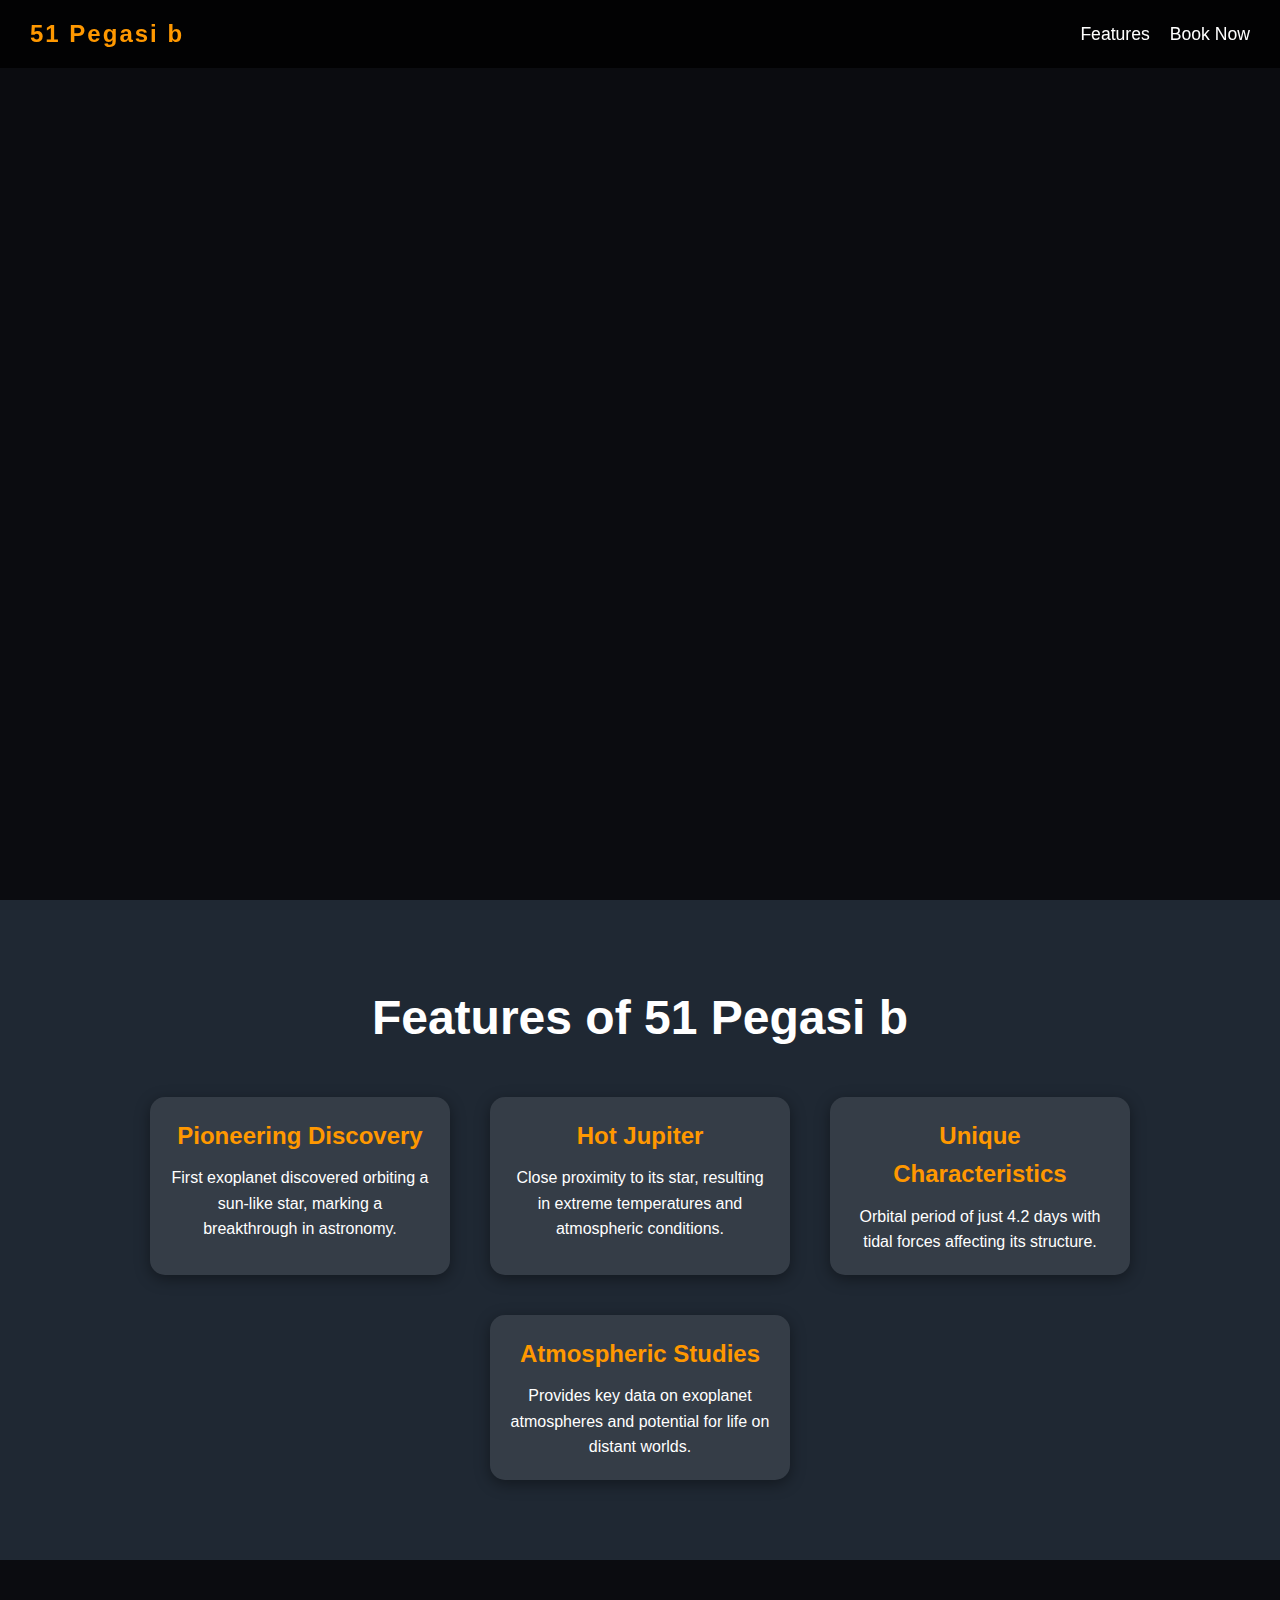
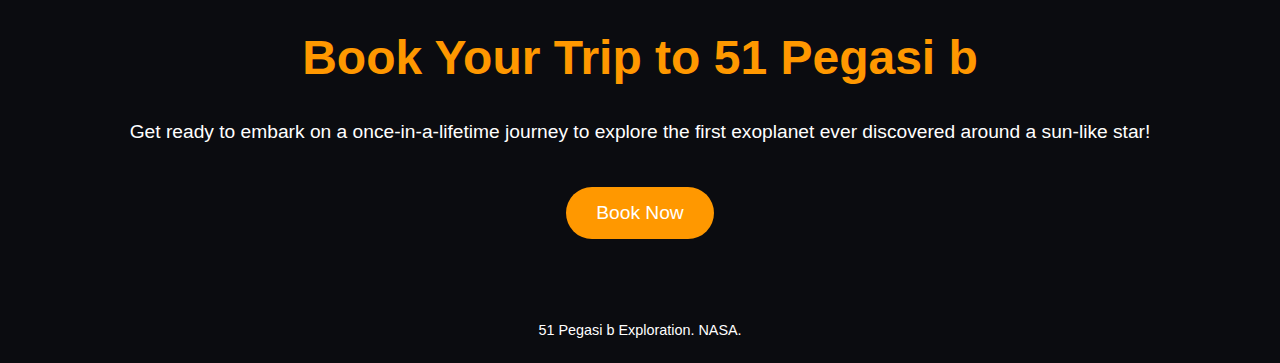
<file: 51 Pegasi B.html>
<!DOCTYPE html>
<html lang="en">
<head>
    <meta charset="UTF-8">  
    <meta name="viewport" content="width=device-width, initial-scale=1.0">
    <title>51 Pegasi b Exploration - Modern Website</title>
    <style>
        /* Global Styles */
        * {
            margin: 0;
            padding: 0;
            box-sizing: border-box;
            scroll-behavior: smooth;
        }

        body {
            font-family: 'Poppins', sans-serif;
            color: #fff;
            background: #0b0c10;
            line-height: 1.6;
            overflow-x: hidden;
        }

        /* Navbar */
        nav {
            position: fixed;
            top: 0;
            width: 100%;
            background: rgba(0, 0, 0, 0.8);
            padding: 15px 30px;
            display: flex;
            justify-content: space-between;
            align-items: center;
            z-index: 1000;
            transition: background 0.5s;
        }

        nav .logo {
            font-size: 1.5rem;
            font-weight: bold;
            letter-spacing: 2px;
            color: #ff9800;
        }

        nav ul {
            list-style: none;
            display: flex;
        }

        nav ul li {
            margin-left: 20px;
        }

        nav ul li a {
            color: white;
            text-decoration: none;
            font-size: 1.1rem;
            transition: color 0.3s;
        }

        nav ul li a:hover {
            color: #ff9800;
        }

        /* Hero Section */
        .hero {
            height: 100vh;
            display: flex;
            align-items: center;
            justify-content: center;
            text-align: center;
            padding: 0 20px;
            position: relative;
            overflow: hidden;
            color: white;
            background-image: url("https://static.wikia.nocookie.net/the-amazing-universe/images/c/c4/Screen_Shot_2019-04-19_at_8.53.59_AM.png/revision/latest?cb=20190419155500");
            background-size: cover;
            background-position: center;
        }

        .hero h1 {
            font-size: 4rem;
            animation: slideInDown 1s ease forwards;
            opacity: 0;
            z-index: 1;
        }

        .hero p {
            font-size: 1.2rem;
            margin-top: 20px;
            animation: slideInUp 1s ease forwards;
            opacity: 0;
            animation-delay: 0.5s;
            z-index: 1;
        }

        .hero a {
            display: inline-block;
            margin-top: 40px;
            padding: 15px 30px;
            background-color: #ff9800;
            color: white;
            font-size: 1.2rem;
            border-radius: 30px;
            text-decoration: none;
            transition: all 0.3s ease;
            opacity: 0;
            animation: fadeIn 1s ease forwards;
            animation-delay: 1s;
            z-index: 1;
        }

        .hero a:hover {
            background-color: #f57c00;
            transform: scale(1.05);
        }

        /* Animations */
        @keyframes slideInDown {
            0% {
                transform: translateY(-100px);
                opacity: 0;
            }
            100% {
                transform: translateY(0);
                opacity: 1;
            }
        }

        @keyframes slideInUp {
            0% {
                transform: translateY(100px);
                opacity: 0;
            }
            100% {
                transform: translateY(0);
                opacity: 1;
            }
        }

        @keyframes fadeIn {
            0% {
                opacity: 0;
            }
            100% {
                opacity: 1;
            }
        }

        /* Features Section */
        .features {
            padding: 80px 20px;
            background: #1f2833;
            text-align: center;
        }

        .features h2 {
            font-size: 3rem;
            margin-bottom: 40px;
        }

        .features ul {
            display: flex;
            justify-content: center;
            flex-wrap: wrap;
            list-style: none;
            gap: 40px;
        }

        .features li {
            background: rgba(255, 255, 255, 0.1);
            padding: 20px;
            border-radius: 15px;
            max-width: 300px;
            box-shadow: 0 4px 15px rgba(0, 0, 0, 0.4);
            transition: transform 0.3s ease;
        }

        .features li:hover {
            transform: translateY(-10px);
        }

        .features li h3 {
            font-size: 1.5rem;
            margin-bottom: 10px;
            color: #ff9800;
        }

        /* Call to Action (Book Now) Section */
        .cta {
            padding: 60px 20px;
            background: #0b0c10;
            text-align: center;
            color: white;
        }

        .cta h2 {
            font-size: 3rem;
            margin-bottom: 20px;
            color: #ff9800;
        }

        .cta p {
            font-size: 1.2rem;
            margin-bottom: 40px;
        }

        .cta button {
            padding: 15px 30px;
            background-color: #ff9800;
            color: white;
            font-size: 1.2rem;
            border: none;
            border-radius: 30px;
            cursor: pointer;
            transition: background-color 0.3s ease;
        }

        .cta button:hover {
            background-color: #f57c00;
            transform: scale(1.05);
        }

        /* Footer */
        footer {
            background: #0b0c10;
            padding: 20px;
            text-align: center;
            color: white;
            font-size: 0.9rem;
        }

        /* Media Queries */
        @media (max-width: 768px) {
            .hero h1 {
                font-size: 2.5rem;
            }

            .features ul {
                flex-direction: column;
            }
        }
    </style>
</head>
<body>

    <!-- Navbar -->
    <nav>
        <div class="logo">51 Pegasi b</div>
        <ul>
            <li><a href="#features">Features</a></li>
            <li><a href="#cta">Book Now</a></li>
        </ul>
    </nav>

    <!-- Hero Section -->
    <section class="hero">
        <div>
            <h1>Discover 51 Pegasi b</h1>
            <p>The first exoplanet discovered around a sun-like star.</p>
            <a href="#features">Explore More</a>
        </div>
    </section>

    <!-- Features Section -->
    <section class="features" id="features">
        <h2>Features of 51 Pegasi b</h2>
        <ul>
            <li>
                <h3>Pioneering Discovery</h3>
                <p>First exoplanet discovered orbiting a sun-like star, marking a breakthrough in astronomy.</p>
            </li>
            <li>
                <h3>Hot Jupiter</h3>
                <p>Close proximity to its star, resulting in extreme temperatures and atmospheric conditions.</p>
            </li>
            <li>
                <h3>Unique Characteristics</h3>
                <p>Orbital period of just 4.2 days with tidal forces affecting its structure.</p>
            </li>
            <li>
                <h3>Atmospheric Studies</h3>
                <p>Provides key data on exoplanet atmospheres and potential for life on distant worlds.</p>
            </li>
        </ul>
    </section>

    <!-- Call to Action (Book Now) Section -->
    <section class="cta" id="cta">
        <h2>Book Your Trip to 51 Pegasi b</h2>
        <p>Get ready to embark on a once-in-a-lifetime journey to explore the first exoplanet ever discovered around a sun-like star!</p>
        <button onclick="window.location.href='NasaBha2 - 51 pegasi b.html'">Book Now</button>
    </section>

    <!-- Footer -->
    <footer>
        <p>51 Pegasi b Exploration. NASA.</p>
    </footer>

</body>
</html>
</file>
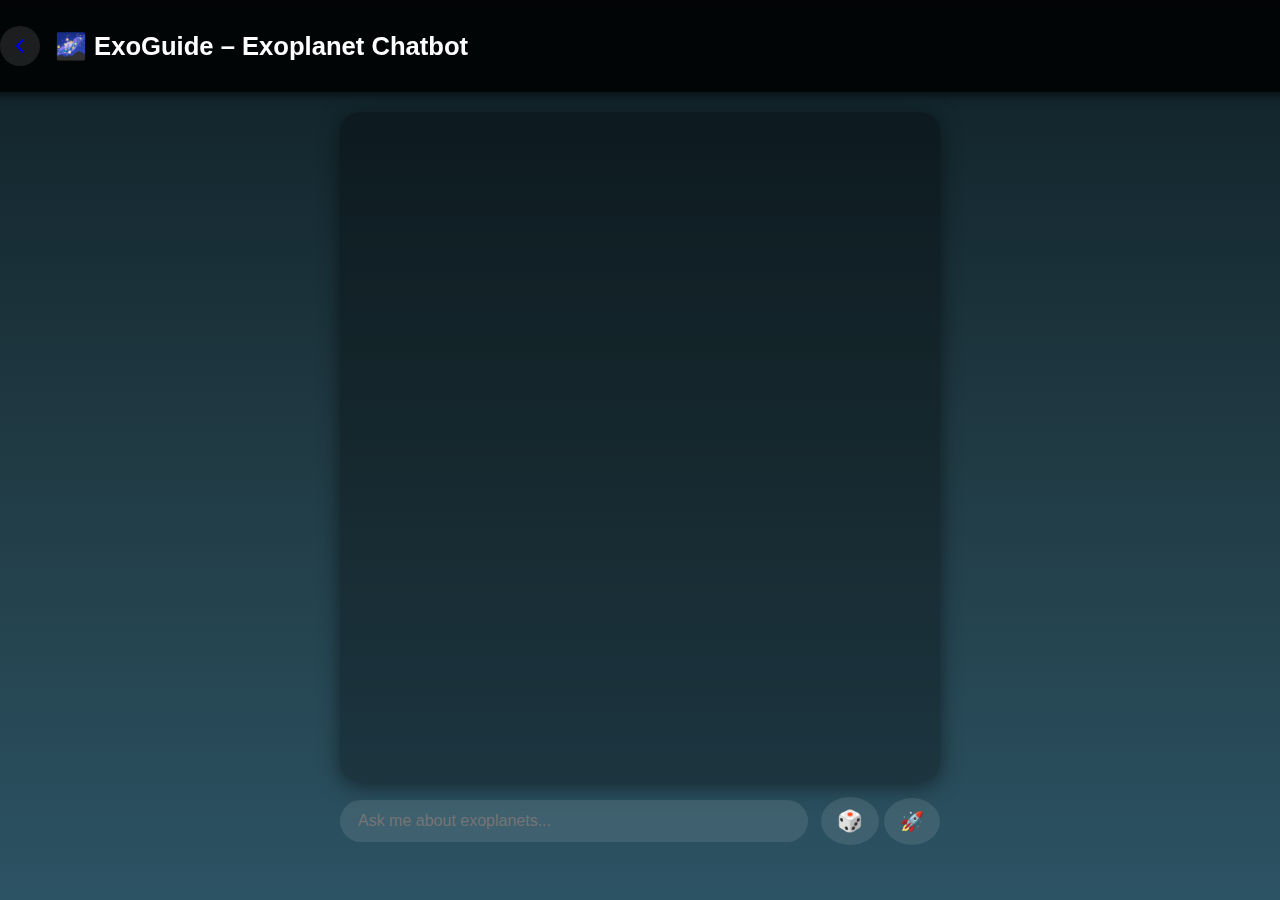
<file: Ai.html>
<!DOCTYPE html>
<html lang="en">
<head>
  <meta charset="UTF-8">
  <title>🌌 ExoGuide Chatbot</title>
  <link rel="stylesheet" href="style.css">
</head>
<body>
  <!-- Top Bar -->
  <div class="top-bar">
    <a href="index.html" class="back-btn">
      <svg xmlns="http://www.w3.org/2000/svg" viewBox="0 0 24 24" fill="none" stroke="currentColor" stroke-width="2"
        stroke-linecap="round" stroke-linejoin="round">
        <path d="M15 18l-6-6 6-6" />
      </svg>
    </a>
    <h2 class="title">🌌 ExoGuide – Exoplanet Chatbot</h2>
  </div>

  <!-- Chat Container -->
  <div class="chat-container">
    <div id="chat-box" class="chat-box"></div>
    <div class="input-container">
      <input type="text" id="messageInput" placeholder="Ask me about exoplanets..." />
      <button id="randomBtn" title="Ask a random question">🎲</button>
      <button id="sendButton">🚀</button>
    </div>
  </div>

  <script src="script.js"></script>
</body>
</html>
</file>
<file: style.css>
/* General Body */
body {
  margin: 0;
  font-family: 'Segoe UI', Tahoma, Geneva, Verdana, sans-serif;
  background: linear-gradient(to bottom, #0f2027, #203a43, #2c5364);
  color: white;
  display: flex;
  flex-direction: column;
  align-items: center;
  min-height: 100vh;
}

/* Top Bar */
.top-bar {
  width: 100%;
  display: flex;
  align-items: center;
  background: rgba(0,0,0,0.85);
  padding: 10px 20px;
  box-shadow: 0 4px 8px rgba(0,0,0,0.5);
  position: sticky;
  top: 0;
  z-index: 100;
}

.top-bar .back-btn {
  display: flex;
  align-items: center;
  justify-content: center;
  width: 40px;
  height: 40px;
  background: rgba(255,255,255,0.1);
  border-radius: 50%;
  margin-right: 15px;
  transition: all 0.3s;
}

.top-bar .back-btn:hover {
  background: #00f0ff;
  color: black;
}

.top-bar .back-btn svg {
  width: 24px;
  height: 24px;
}

.top-bar .title {
  font-size: 1.6rem;
  font-weight: bold;
}

/* Chat Container */
.chat-container {
  display: flex;
  flex-direction: column;
  width: 90%;
  max-width: 600px;
  margin-top: 20px;
  flex: 1;
}

/* Chat Box */
.chat-box {
  background: rgba(0,0,0,0.3);
  border-radius: 20px;
  padding: 20px;
  flex: 1;
  overflow-y: auto;
  max-height: 70vh;
  margin-bottom: 15px;
  box-shadow: 0 4px 20px rgba(0,0,0,0.5);
}

/* Messages */
.message {
  margin: 10px 0;
  padding: 12px 18px;
  border-radius: 20px;
  max-width: 75%;
  word-wrap: break-word;
  box-shadow: 0 2px 10px rgba(0,0,0,0.3);
  transition: all 0.3s;
}

.message.user {
  background: #00f0ff50;
  align-self: flex-end;
}

.message.bot {
  background: #ff00ff50;
  align-self: flex-start;
}

/* Input Container */
.input-container {
  display: flex;
  align-items: center;
  width: 100%;
}

.input-container input {
  flex: 1;
  padding: 12px 18px;
  border-radius: 50px;
  border: none;
  outline: none;
  font-size: 1rem;
  background: rgba(255,255,255,0.1);
  color: white;
  margin-right: 8px;
}

.input-container button {
  background: rgba(255,255,255,0.1);
  border: none;
  padding: 12px 16px;
  border-radius: 50%;
  cursor: pointer;
  font-size: 1.2rem;
  margin-left: 5px;
  transition: all 0.3s;
}

.input-container button:hover {
  background: #ff00ff;
  transform: scale(1.2);
}

/* Random Button */
#randomBtn {
  font-size: 1.3rem;
  color: #00f0ff;
}

#randomBtn:hover {
  color: #ff00ff;
  transform: scale(1.3);
}
</file>
